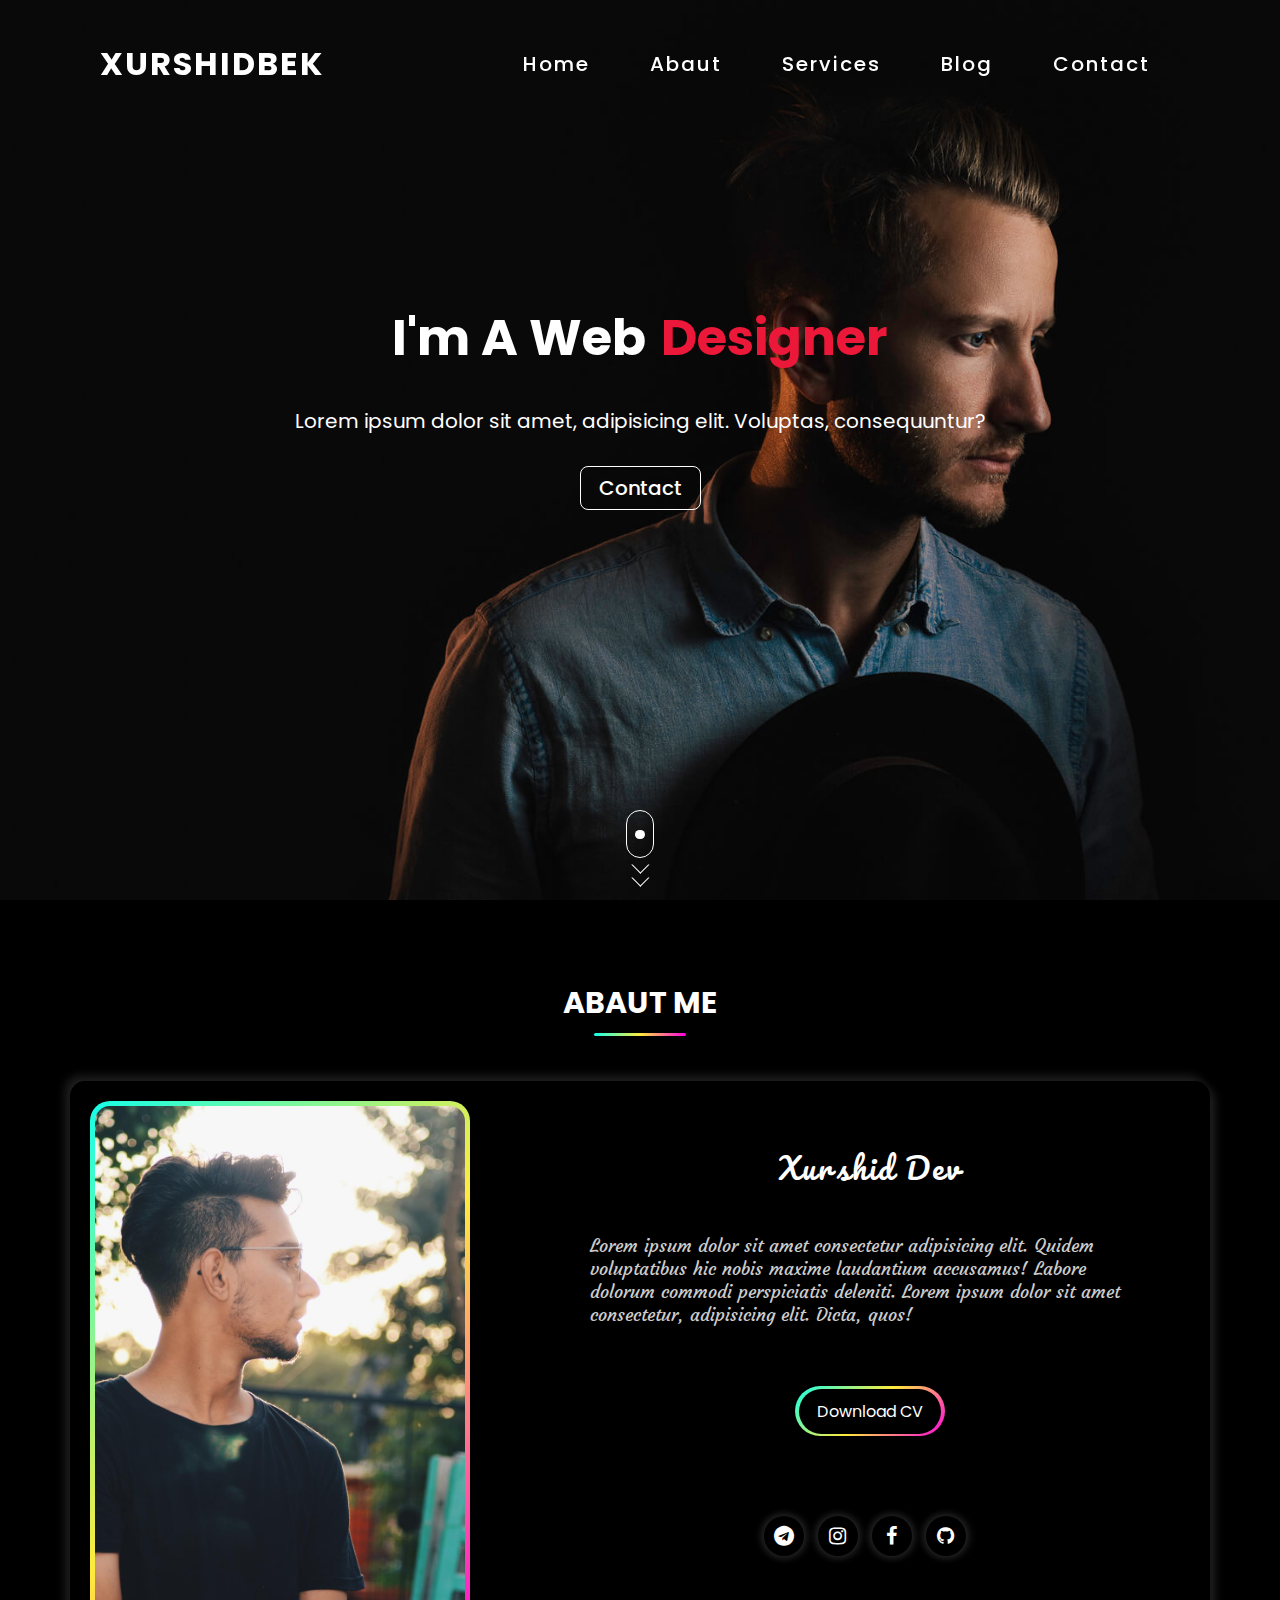
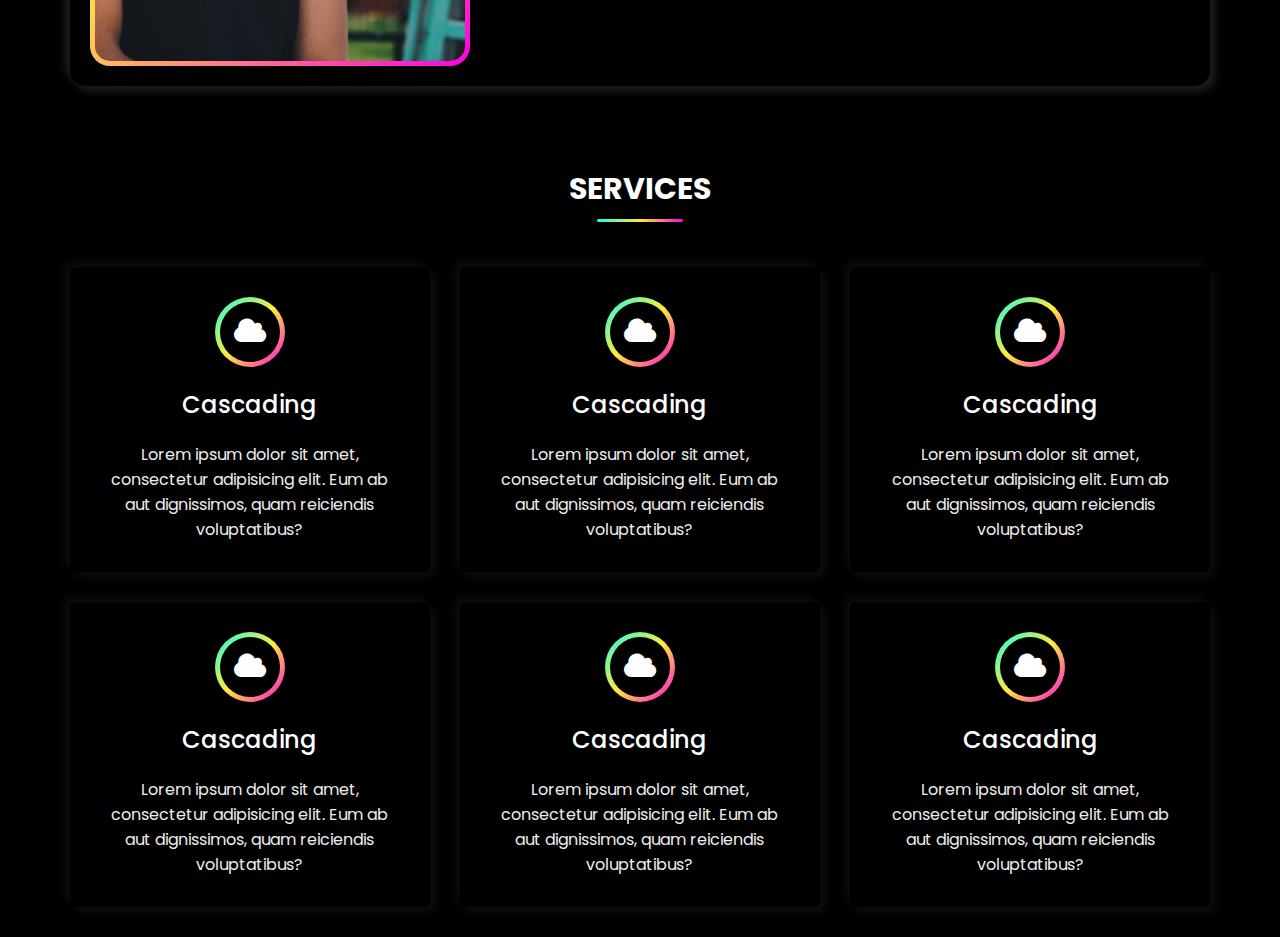
<file: index.html>
<!DOCTYPE html>
<html lang="en">
<head>
    <meta charset="UTF-8">
    <meta name="viewport" content="width=device-width, initial-scale=1.0">
    <title>Personal Portfolio Website</title>
    <link rel="stylesheet" href="./css/style.css">
    <link href="https://fonts.googleapis.com/css2?family=Poppins:wght@400;500;600;700;800;900&display=swap"
        rel="stylesheet">
    <link href="https://fonts.googleapis.com/css2?family=Knewave&display=swap" rel="stylesheet">
    <link href="https://fonts.googleapis.com/css2?family=Pacifico&display=swap" rel="stylesheet">
    <link href="https://fonts.googleapis.com/css2?family=Courgette&family=Pacifico&display=swap" rel="stylesheet">

    <link rel="stylesheet" href="https://stackpath.bootstrapcdn.com/font-awesome/4.7.0/css/font-awesome.min.css"
            integrity="sha384-wvfXpqpZZVQGK6TAh5PVlGOfQNHSoD2xbE+QkPxCAFlNEevoEH3Sl0sibVcOQVnN" crossorigin="anonymous" />

</head>
<body>
    <!-- Start Header Section -->
    <header>
        <a href="" class="logo">Xurshidbek</a>
        <ul>
            <li><a href="#">Home</a></li>
            <li><a href="#abaut">Abaut</a></li>
            <li><a href="#services">Services</a></li>
            <li><a href="#">Blog</a></li>
            <li><a href="#">Contact</a></li>
        </ul>
        
    </header>
    <!-- End Header Section -->

    <!-- Start Banner Section -->
    <section class="home">
        <div class="container">
            <div class="home-content">
                <div class="block">
                    <h1>I'm A Web   <span> Designer</span></h1>
                    <p>Lorem ipsum dolor sit amet,  adipisicing elit. Voluptas, consequuntur?</p>
                    <div class="btn-light">
                        <a href="" >Contact</a>
                    </div>
                </div>
                <a href="#abaut" class="scroll-down">
                    <div class="mouse">
                        <span></span>
                    </div>
                    <div class="arrow">
                        <span></span>
                        <span></span>
                    </div>
                </a>
            </div>
        </div>
    </section>
    <!-- End Banner Section -->

    <!-- Start Abaut Section -->
    <section class="abaut" id="abaut">
        <div class="container">
            <div class="row">
                <div class="section-title text-center">
                    <h1>Abaut Me</h1>
                </div>
                <div class="abaut-content">
                    <div class="img">
                        <img src="./img/abaut-me.jpg" alt="Abaut">
                    </div>
                    <div class="info-text">
                        <h2>Xurshid Dev</h2>
                        <p>Lorem ipsum dolor sit amet consectetur adipisicing elit. Quidem voluptatibus hic nobis maxime laudantium accusamus! Labore dolorum commodi perspiciatis deleniti. Lorem ipsum dolor sit amet consectetur, adipisicing elit. Dicta, quos! </p>
                        <div class="cv-btn">
                            <a href="">Download CV</a>
                        </div>
                        <div class="social-links">
                            <a href=""><i class="fa fa-telegram"></i></a>
                            <a href=""><i class="fa fa-instagram"></i></a>
                            <a href=""><i class="fa fa-facebook"></i></a>
                            <a href=""><i class="fa fa-github"></i></a>
                        </div>
                    </div>
                </div>
            </div>
        </div>
    </section>
    <!-- End Abaut Section -->

    <!-- Start Services Section -->
    <section class="services" id="services">
        <div class="container">
            <div class="row">
                <div class="section-title text-center">
                    <h1>Services</h1>
                </div>
                <div class="services-content">
                    
                    <div class="box">
                        <div class="icon">
                            <div class="bg-dark">
                                <a href=""><i class="fa fa-cloud"></i></a>
                            </div>
                    
                        </div>
                        <h2>Cascading</h2>
                        <p>Lorem ipsum dolor sit amet, consectetur adipisicing elit. Eum ab aut dignissimos, quam reiciendis voluptatibus?
                        </p>
                    </div>
                        <div class="box">
                            <div class="icon">
                                <div class="bg-dark">
                                    <a href=""><i class="fa fa-cloud"></i></a>
                                </div>
                        
                            </div>
                            <h2>Cascading</h2>
                            <p>Lorem ipsum dolor sit amet, consectetur adipisicing elit. Eum ab aut dignissimos, quam reiciendis voluptatibus?
                            </p>
                        </div>
                        <div class="box">
                            <div class="icon">
                                <div class="bg-dark">
                                    <a href=""><i class="fa fa-cloud"></i></a>
                                </div>
                        
                            </div>
                            <h2>Cascading</h2>
                            <p>Lorem ipsum dolor sit amet, consectetur adipisicing elit. Eum ab aut dignissimos, quam reiciendis voluptatibus?
                            </p>
                        </div>
                        <div class="box">
                            <div class="icon">
                                <div class="bg-dark">
                                    <a href=""><i class="fa fa-cloud"></i></a>
                                </div>
                        
                            </div>
                            <h2>Cascading</h2>
                            <p>Lorem ipsum dolor sit amet, consectetur adipisicing elit. Eum ab aut dignissimos, quam reiciendis voluptatibus?
                            </p>
                        </div>
                        <div class="box">
                            <div class="icon">
                                <div class="bg-dark">
                                    <a href=""><i class="fa fa-cloud"></i></a>
                                </div>
                                
                            </div>
                            <h2>Cascading</h2>
                            <p>Lorem ipsum dolor sit amet, consectetur adipisicing elit. Eum ab aut dignissimos, quam reiciendis voluptatibus?
                            </p>
                        </div>
                        <div class="box">
                            <div class="icon">
                                <div class="bg-dark">
                                    <a href=""><i class="fa fa-cloud"></i></a>
                                </div>
                        
                            </div>
                            <h2>Cascading</h2>
                            <p>Lorem ipsum dolor sit amet, consectetur adipisicing elit. Eum ab aut dignissimos, quam reiciendis voluptatibus?
                            </p>
                        </div>
                    
                </div>
            </div>
        </div>
    </section>
    <!-- End Services Section -->








                        <!-- JavaScript Section -->
    <script src="./js/script.js"></script>
</body>
</html>
</file>
<file: css/style.css>
html {
    scroll-behavior: smooth;
}


* {
    margin: 0;
    padding: 0;
    box-sizing: border-box;
}


body {
    font-family: 'Poppins', sans-serif; 
}

.container {
    max-width: 1140px;
    margin: auto;
}

.row {
    display: flex;
    flex-wrap: wrap;
}

.section-title {
    flex: 0 0 100%;
    max-width: 100%;
    margin-bottom: 40px;
}

.section-title h1 {
  display: inline-block;
  font-size: 30px;
  text-transform: uppercase;
  font-weight: 700;
  color: #ffffff;
  margin: 0 0 5px;
  padding: 0 0 10px;
  position: relative;
}

.section-title h1:before {
  content: "";
  left: 20%;
  position: absolute;
  height: 3px;
  right: 20%;
  background: linear-gradient(90deg, #14ffe9, #ffeb3b, #ff00e0);
  border-radius: 10px;
  bottom: 0px;
}

.text-center {
  text-align: center !important;
}

.text-left {
  text-align: left !important;
}

.text-right {
  text-align: right !important;
}

/* Start Styling */


header {
    position: fixed;
    width: 100%;
    top: 0;
    left: 0;
    display: flex;
    justify-content: space-between;
    align-items: center;
    transition: 0.6s;
    padding: 40px 100px;
    /* border-bottom: 0.5px solid #ffffff; */
    z-index: 100000;
}

header.sticky {
    padding: 15px 100px;
    background-color: #000000;
    box-shadow: 1px 0px 10px rgba(185, 182, 182, 0.5);
}

header .logo {
    position: relative;
    font-weight: 700;
    font-size: 2em;
    text-decoration: none;
    color: #ffffff;
    text-transform: uppercase;
    letter-spacing: 2px;
    transition: 0.6s;
}

header ul {
    position: relative;
    display: flex;
    justify-content: center;
    align-items: center;
}

header ul li {
    position: relative;
    list-style: none;
}

header ul li a {
    position: relative;
    margin: 0 20px;
    padding: 8px 10px;
    text-decoration: none;
    letter-spacing: 2px;
    font-weight: 500;
    color: #ffffff;
    font-size: 20px;
    /* letter-spacing: 2px; */
    transition: 0.6s;
}



header ul li a::before {
  content: "";
  height: 3px;
  background: linear-gradient(90deg, #14ffe9, #ffeb3b, #ff00e0);
  width: 0%;
  position: absolute;
  right: 0px;
  bottom: -1px;
  border-radius: 10px;
  transition: all 0.5s ease;
}

header ul li a:hover::before  {
    width: 100%;
    left: 0;
}



.home {
    position: relative;
    width: 100%;
    height: 100vh;
    background-image: url("../img/bg-dark.jpg");
    background-size: cover;
}

.home .home-content .block {
    padding-top: 300px;
    
}

.home .home-content .block h1 {
    display: flex;
    justify-content: center;
    align-items: center;
    color: #ffffff;
    font-size: 50px;
}

.home .home-content .block h1 span {
    color: #ec1839;
    margin-left: 15px;
}

.home .home-content .block p {
    padding: 30px;
    display: flex;
    justify-content: center;
    align-items: center;
    color: #ffffff;
    font-size: 20px;
}

.home .home-content .block .btn-light {
    display: flex;
    justify-content: center;
    align-items: center;
   
}

.home .home-content .block .btn-light a {
    padding: 6px 18px;
    border: 1.5px solid #ffffff;
    border-radius: 8px;
    text-decoration: none;
    color: #ffffff;
    font-size: 20px;
    font-weight: 500;
    transition: 0.6s;
}

.home .home-content .block .btn-light a:hover {
    background-color: #ffffff;
    color: #000000;
}

.home .home-content .scroll-down {
    position: absolute;
    left: 50%;
    bottom: 1rem;
    transform: translateX(-50%);
    display: flex;
    flex-direction: column;
    align-items: center;
    justify-content: center;
}

.home .home-content .scroll-down .mouse {
    width: 28px;
    height: 3rem;
    border: 1px solid #ffffff;
    border-radius: 2rem;
    margin-bottom: 0rem;
    display: flex;
}

.home .home-content .scroll-down .mouse span {
    width: 0.6rem;
    height: 0.6rem;
    background-color: #ffffff;
    display: block;
    border-radius: 50%;
    margin: auto;
    animation: move-wheel 0.8s linear infinite;
}

.home .home-content .scroll-down .arrow span {
    display: block;
    width: 0.8rem;
    height: 0.8rem;
    border: 1px solid transparent;
    border-right-color: #ffffff;
    border-bottom-color: #ffffff;
    transform: rotate(45deg);
    animation: arrow-down 0.8s alternate infinite;
}



@keyframes move-wheel {
    0% {
        opacity: 0;
        transform: translateY(-1rem);
    }

     100% {
        opacity: 1;
        transform: translateY(1rem);
    }
}

@keyframes arrow-down {
    0% {
        opacity: 0;
    }

    25% {
        opacity: 0.25;
    }

    50% {
        opacity: 0.5;
    }

    75% {
        opacity: 0.75;
    }

     100% {
        opacity: 1;
    }
}


/* Abaut Me */

.abaut {
    background-color: #000000;
}

.abaut .section-title  {
    padding-top: 80px;
}

.abaut .abaut-content {
    display: flex;
    width: 100%;
    /* border: 2px solid #ffffff; */
    border-radius: 15px;
    box-shadow: 5px 5px 10px  #202020, 
                -5px -5px 10px  #202020;
}

.abaut .abaut-content .img {
    flex: 0 0 33.33%;
    max-width: 33.33%;
    margin: 20px;
    border-radius: 20px;
    background: linear-gradient(135deg, #14ffe9, #ffeb3b, #ff00e0);
}

.abaut .abaut-content .img img {
    display: flex;
    align-items: center;
    justify-content: center;
    padding: 5px;
    width: 100%;
    border-radius: 20px;
}

.abaut .abaut-content .info-text {
    flex: 0 0 66.66%;
    max-width: 66.66%;
    padding: 60px;
}

.abaut .abaut-content .info-text h2 {
    color: #ffffff;
    font-size: 30px;
    text-align: center;
    font-family: 'Pacifico', cursive;
    letter-spacing: 2px;
    font-weight: 300;
}

.abaut .abaut-content .info-text p {
    margin: 40px;
    color: #cccccc;
    font-size: 18px;
    font-family: 'Courgette', cursive;
}

.abaut .abaut-content .info-text .cv-btn {
    background: linear-gradient(135deg, #14ffe9, #ffeb3b, #ff00e0);
    margin: auto;
    display: flex;
    justify-content: center;
    align-items: center;
    width: 150px;
    height: 50px;
    margin-top: 60px;
    text-align: center;
    border-radius: 30px;
}

.abaut .abaut-content .info-text .cv-btn a {
    padding: 10px 18px;
    text-decoration: none;
    color: #ffffff;
    background-color: #000000;
    border-radius: 30px;
}

.abaut .abaut-content .info-text .social-links {
    margin-top: 80px;
    text-align: center;
}

.abaut .abaut-content .info-text .social-links a {
    text-decoration: none;
    color: #ffffff;
    font-size: 20px;
}

.abaut .abaut-content .info-text .social-links .fa {
    margin-right: 10px;
    background-color: #000000;
    box-shadow: 2px 0px 10px #292929, -2px 0px 10px #292929;
    width: 40px;
    height: 40px;
    line-height: 40px;
    border-radius: 50%;
}

/* Services */

.services {
    background-color: #000000;
}

.services .section-title  {
    padding-top: 80px;
}

.services .services-content {
  flex: 0 0 100%;
  max-width: 100%;
  display: flex;
  flex-wrap: wrap;
  justify-content: space-between;
}

.services .services-content .box {
  padding: 30px;
  flex: 0 0 calc(33.33% - 20px);
  max-width: calc(33.33% - 20px);
  margin-bottom: 30px;
  border-radius: 5px;
  /* border: 1px solid #1a1919; */
  text-align: center;
  position: relative;
  transition: all 0.5s ease;
   box-shadow: 5px 5px 10px  #0f0f0f, -5px -5px 10px  #0f0f0f;
}



.services .services-content .box .icon {
    background: linear-gradient(135deg, #14ffe9, #ffeb3b, #ff00e0);
    width: 70px;
    height: 70px;
    margin: auto;
    border-radius: 50%;
    display: flex;
    justify-content: center;
    align-items: center;
}

.services .services-content .box .icon .bg-dark {
    width: 60px;
    height: 60px;
    background-color: #000000;
    border-radius: 50%;
    display: flex;
    justify-content: center;
    align-items: center;
}

.services .services-content .box .icon .bg-dark a {
    text-decoration: none;
    color: #ffffff;
    font-size: 30px;    
}

.services .services-content .box h2 {
    padding: 20px 0;
    color: #ffffff;
    font-weight: 500;
}

.services .services-content .box p {
    color: #eeeeee;
}
</file>
